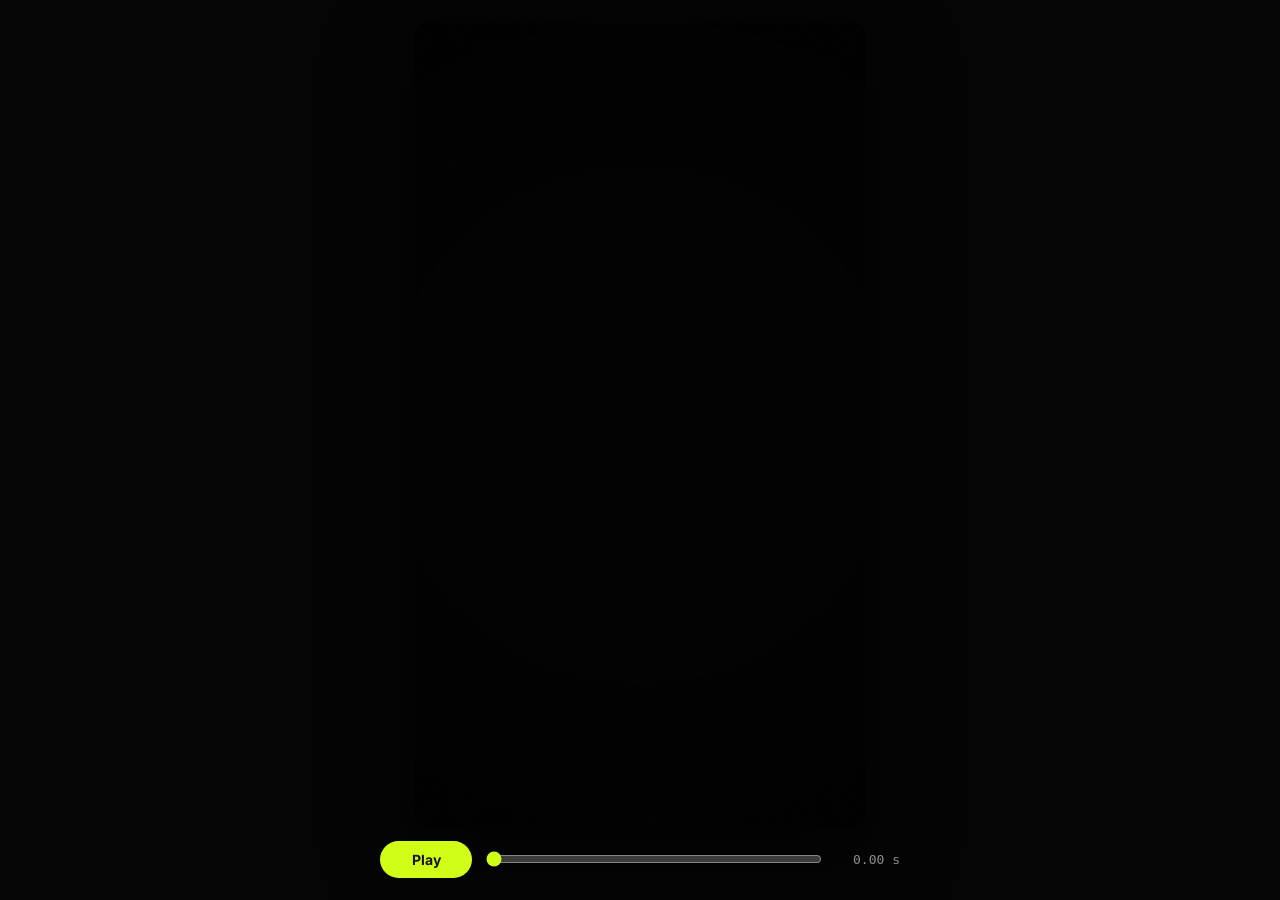
<file: higgsfield-ad/index.html>
<!doctype html>
<html lang="id">
<head>
<meta charset="utf-8">
<meta name="viewport" content="width=device-width, initial-scale=1, viewport-fit=cover">
<title>Higgsfield Kinetic Ad</title>
<meta name="description" content="Iklan motion design 15 detik (9:16) untuk Higgsfield, dibuat sepenuhnya dengan kode Canvas.">
<link rel="preconnect" href="https://fonts.googleapis.com">
<link rel="preconnect" href="https://fonts.gstatic.com" crossorigin>
<link rel="stylesheet" href="https://fonts.googleapis.com/css2?family=Inter:wght@400;500;600;700;800;900&display=swap">
<style>
  :root { --lime: #D1FE17; --bg: #050505; --fg: #f4f4f2; --muted: #8d8d88; }
  * { box-sizing: border-box; }
  html, body { margin: 0; height: 100%; background: var(--bg); color: var(--fg); font-family: Inter, system-ui, sans-serif; }
  body { display: flex; flex-direction: column; align-items: center; justify-content: center; gap: 14px; padding: 16px; }
  canvas { display: block; height: min(calc(100vh - 96px), 1920px); max-width: calc(100vw - 32px); aspect-ratio: 9 / 16; border-radius: 14px; background: #000; box-shadow: 0 30px 80px rgba(0,0,0,.6); }
  .bar { display: flex; align-items: center; gap: 12px; width: min(100%, 520px); }
  button { appearance: none; border: 0; border-radius: 999px; background: var(--lime); color: #151314; font: 700 14px Inter, sans-serif; padding: 10px 18px; cursor: pointer; min-width: 92px; }
  input[type=range] { flex: 1; accent-color: var(--lime); }
  output { font: 500 13px ui-monospace, SFMono-Regular, Menlo, monospace; color: var(--muted); min-width: 64px; text-align: right; }
  body.render { padding: 0; gap: 0; }
  body.render canvas { height: auto; max-width: none; width: 1080px; border-radius: 0; box-shadow: none; }
  body.render .bar { display: none; }
</style>
</head>
<body>
<canvas id="stage" width="1080" height="1920" aria-label="Iklan Higgsfield 15 detik"></canvas>
<div class="bar">
  <button id="play" type="button">Play</button>
  <input id="scrub" type="range" min="0" max="15" step="0.001" value="0" aria-label="Posisi waktu">
  <output id="time">0.00 s</output>
</div>
<audio id="music" src="soundtrack.wav" preload="auto"></audio>
<script src="logo-geom.js"></script>
<script src="motion.js"></script>
<script>
(async function () {
  const canvas = document.getElementById('stage');
  const ctx = canvas.getContext('2d');
  const rendering = new URLSearchParams(location.search).has('render');
  if (rendering) document.body.classList.add('render');
  await HF.init();

  // Hooks for render.cjs (offline export).
  window.HF_FRAME = t => { HF.render(ctx, t); return canvas.toDataURL('image/png').slice('data:image/png;base64,'.length); };
  window.HF_READY = true;
  if (rendering) return;

  const play = document.getElementById('play'), scrub = document.getElementById('scrub'), out = document.getElementById('time');
  const music = document.getElementById('music');
  let playing = false, t = 0, last = 0, useAudio = false;
  music.addEventListener('canplaythrough', () => { useAudio = true; }, { once: true });

  function draw() { HF.render(ctx, t); scrub.value = t; out.textContent = t.toFixed(2) + ' s'; }
  function tick(now) {
    if (!playing) return;
    if (useAudio && !music.paused) t = music.currentTime;
    else t += (now - last) / 1000;
    last = now;
    if (t >= HF.DURATION) { t = 0; if (useAudio) { music.currentTime = 0; music.play().catch(() => {}); } }
    draw();
    requestAnimationFrame(tick);
  }
  function setPlaying(on) {
    playing = on;
    play.textContent = on ? 'Pause' : 'Play';
    if (on) {
      if (useAudio) { music.currentTime = t; music.play().catch(() => { useAudio = false; }); }
      last = performance.now();
      requestAnimationFrame(tick);
    } else music.pause();
  }
  play.addEventListener('click', () => setPlaying(!playing));
  scrub.addEventListener('input', () => { t = +scrub.value; if (useAudio) music.currentTime = t; draw(); });
  document.addEventListener('keydown', e => { if (e.code === 'Space') { e.preventDefault(); setPlaying(!playing); } });
  draw();
})();
</script>
</body>
</html>
</file>
